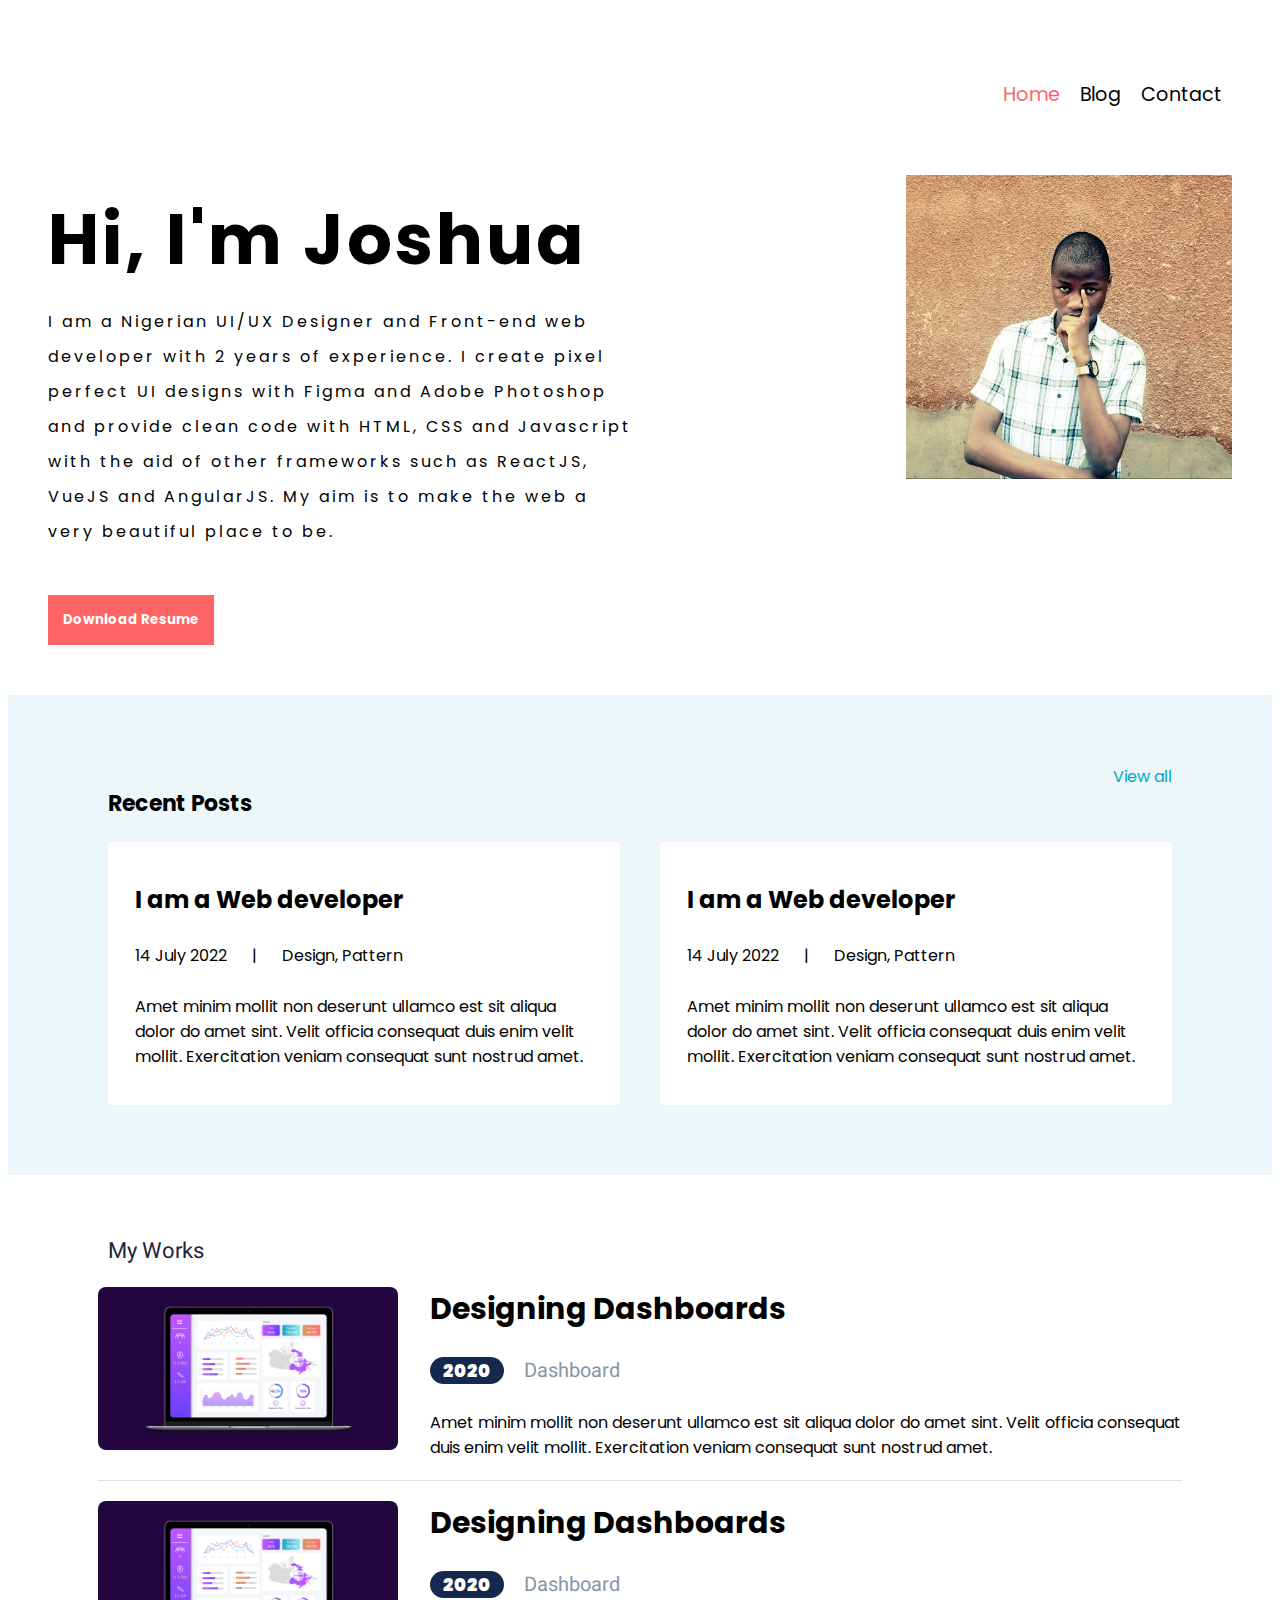
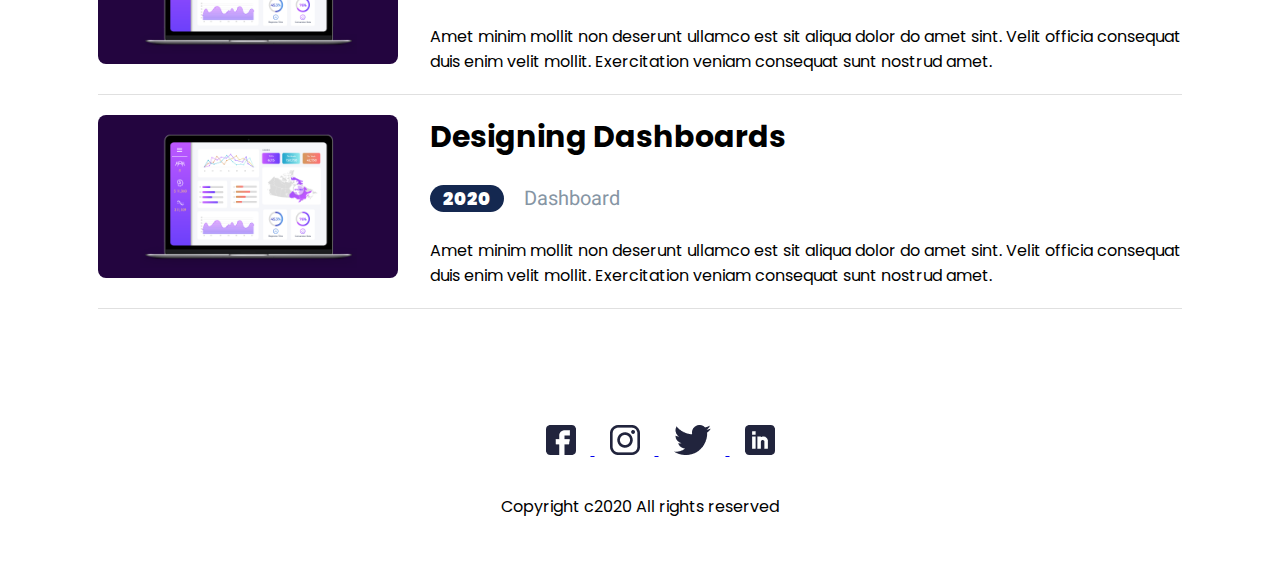
<file: index.html>
<!DOCTYPE html>
<html lang="en">

<head>
    <link rel="stylesheet" href="style.css">
    <title>Document</title>
    <link rel="preconnect" href="https://fonts.googleapis.com">
    <link rel="preconnect" href="https://fonts.gstatic.com" crossorigin>
    <link href="https://fonts.googleapis.com/css2?family=Heebo:wght@100;200;300;400;500;600;700&family=Poppins:wght@100;200;300;400;500&display=swap" rel="stylesheet">
</head>

<body>
    <header class="home-header">
        <nav>
        <ul class="home-ul">
            <li class="home-li"><a href="#" class="home-a active">Home</a></li>
            <li class="home-li"><a href="#" class="home-a">Blog</a></li>
            <li class="home-li"><a href="#" class="home-a">Contact</a></li>
        </ul>
    </header>
</nav>
    <section class="sect-1">
        <div id="leftSection">
            <h1>Hi, I'm Joshua</h1>
            <p>I am a Nigerian UI/UX Designer and Front-end web developer with 2 years of experience. I create
                pixel perfect UI designs with Figma and Adobe Photoshop and provide clean code with HTML, CSS and
                Javascript with the aid of other frameworks such as ReactJS, VueJS and AngularJS. My aim is to make the web
                a very beautiful place to be.
            </p>
            <button>Download Resume</button>
        </div>
        <div id="rightSection">
            <img src="profile.jpg" alt="My picture">
        </div>
    </section>

    <section class="sect-two">
        <div id="sect-two-first-child">
            <h3>Recent Posts</h3>
            <a href="">View all</a>
        </div>
        <div id="sect-two-second-child">
            <div class="sect-two-left">
                <h2>I am a Web developer</h2>
                <div class="title">
                <p>14 July 2022</p>
                <p>|</p>
                <p>Design, Pattern</p>
            </div>
            <p>Amet minim mollit non deserunt ullamco est sit aliqua dolor do amet sint. Velit officia consequat duis enim velit mollit. Exercitation veniam consequat sunt nostrud amet.</p>

            </div>


            <div class="sect-two-right">
                <h2>I am a Web developer</h2>
                <div class="title">
                <p>14 July 2022</p>
                <p>|</p>
                <p>Design, Pattern</p>
            </div>
            <div>
                        <p>Amet minim mollit non deserunt ullamco est sit aliqua dolor do amet sint. Velit officia consequat duis enim velit mollit. Exercitation veniam consequat sunt nostrud amet.</p>
            </div>
    </section>


    <section id="blog" class="sect-three container">
        <p>My Works</p>
        <div>
            <div class="img-container">
                <img class="sect-three-img" src="./dashboard.png" alt="dashboard" />
            </div>
            <div class="work-container">
                <h5>Designing Dashboards</h5>
                <div class="sect-three-date">
                    <p class="year">2020</p>
                    <p class="category">Dashboard</p>
                </div>
                <p>Amet minim mollit non deserunt ullamco est sit aliqua dolor do amet sint. Velit officia consequat
                    duis enim velit mollit. Exercitation veniam consequat sunt nostrud amet.</p>
            </div>
        </div>
        <div>
            <div class="img-container">
                <img class="sect-three-img" src="./dashboard.png" alt="dashboard" />
            </div>
            <div class="work-container">
                <h5>Designing Dashboards</h5>
                <div class="sect-three-date">
                    <p class="year">2020</p>
                    <p class="category">Dashboard</p>
                </div>
                <p>Amet minim mollit non deserunt ullamco est sit aliqua dolor do amet sint. Velit officia consequat
                    duis enim velit mollit. Exercitation veniam consequat sunt nostrud amet.</p>
            </div>
        </div>
        <div>
            <div class="img-container">
                <img class="sect-three-img" src="./dashboard.png" alt="dashboard" />
            </div>
            <div class="work-container">
                <h5>Designing Dashboards</h5>
                <div class="sect-three-date">
                    <p class="year">2020</p>
                    <p class="category">Dashboard</p>
                </div>
                <p>Amet minim mollit non deserunt ullamco est sit aliqua dolor do amet sint. Velit officia consequat
                    duis enim velit mollit. Exercitation veniam consequat sunt nostrud amet.</p>
            </div>
        </div>
    </section>

    <footer id="contact" class="footer">
        <ul>
            <a href="https://web.facebook.com" target="_blank" ><img class="footer-icons" src="./fb.png" alt="facebook-icon" /> </a>       
            <a href="https://www.instagram.com/joshuafamiroju/" target="_blank" ><img class="footer-icons" src="./insta.png" alt="instagram-icon" /> </a>           
            <a href="https://twitter.com/JoshuaFamiroju" target="_blank" ><img class="footer-icons" src="./twitter.png" alt="twitter-icon" /> </a>           
            <a href="https://www.linkedin.com" target="_blank" ><img class="footer-icons" src="./Linkedin.png" alt="linkedin-icon" /> </a>
        </ul>

        <p>Copyright c2020 All rights reserved </p>
    </footer>
</body>

</html>
</file>
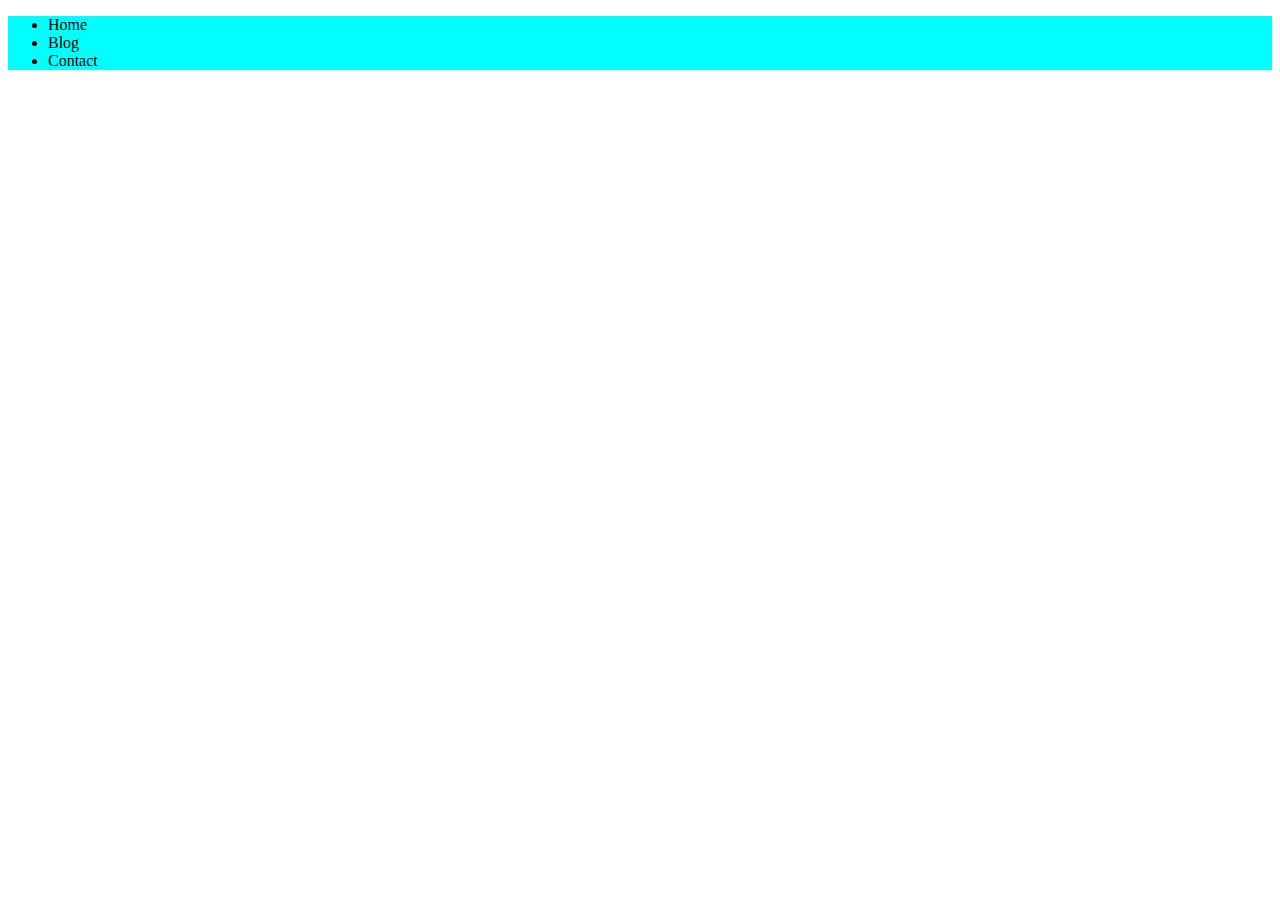
<file: New folder/index.html>
<!DOCTYPE html>
<html lang="en">
<head>
    <link rel="stylesheet" href="style.css">
    <meta charset="UTF-8">
    <meta http-equiv="X-UA-Compatible" content="IE=edge">
    <meta name="viewport" content="width=device-width, initial-scale=1.0">
    <title>FIT G</title>
</head>
<body>
   <section id="section1">
<header >
    <nav>
        <ul>
            <li>Home</li>
            <li>Blog</li>
            <li>Contact</li>
        </ul>
    </nav>
</header>
   </section>
</body>
</html>
</file>
<file: style.css>
*{
    font-family: 'Poppins', sans-serif;
}




.home-ul{
   text-decoration: none;
   list-style: none;
   display: flex;
   justify-content: flex-end;
   padding: 0 40px;
   margin-top: 80px;
}

.home-a{
    color: black;
    font-size: 20px;
    padding: 0 10px;
    font-weight: 400px;
    list-style: none;
    text-decoration: none;
}

.active{
    color: #FF6464;
}

#leftSection, #rightSection{
    padding: 50px 0;
    width: 50%;
    line-height: 35px;
    letter-spacing: 3px;
}

#leftSection{
    animation: fadeLeft 1.5s forwards ease-in-out;
}

.sect-1{
    padding: 0 40px;
    display: flex;

}

h1{
    font-size: 70px;
}
#rightSection img{
    float: right;
    width: 55%;
    position: relative;
}




@keyframes fadeLeft {
    from{
        opacity: 0;
        transform: translateX(1em);
    }

    to{
        opacity: 1;
        transform: translateX(4em);
    }
}

.home-a::before {  
    transform: scaleX(0);
    transform-origin: bottom right;
  }
  
  .home-a:hover::before {
    transform: scaleX(1);
    transform-origin: bottom left;
  }
  
  .home-a::before {
    content: " ";
    display: block;
    position: absolute;
    inset: 35px 0 0 0;
    height: 2px;
    width: auto;
    background: #142850;
    z-index: -1;
    transition: transform .3s ease;
  }
  
  .home-a{
    position: relative;
    font-size: 1.2rem
  }
  
  html {
    block-size: 100%;
    inline-size: 100%;
  }
  

  
  @media (orientation: landscape) {
    body {
      grid-auto-flow: column;
    }
  }

#leftSection button{
    background-color: #FF6464;
    border: 0;
    padding: 15px;
    margin-top: 30px;
    font-weight: bold;
    cursor: pointer;
    color: white;
}

.sect-two{
    background: #EDF7FA;
    padding: 70px 100px;
    margin: 0;
}

#sect-two-first-child{
    display: flex;
    justify-content: space-between;
}

#sect-two-first-child h3{
    font-size: 22px;
}

#sect-two-first-child a{
    font-style: normal;
    font-weight: 400;
    font-size: 16px;
    line-height: 24px;
    color: #00A8CC;
    text-decoration: none;
}

#sect-two-second-child{
    display: flex;
    justify-content: space-between;
}

.sect-two-left{
    background-color: #fff;                 
    width: 43%;
    padding: 20px 27px;
    border-radius: 4px;
}

.sect-two-right{
    background-color: #fff;
    width: 43%;
    padding: 20px 27px;
    border-radius: 4px;
}

.title p {
    margin: 0;
}
.title p:nth-child(even) {
    padding: 0px 25px;
}
.title {
    display: flex;
    margin: 26px 0;
}

.sect-three {
    padding-block: 60px;
}

.sect-three>p {
    font-family: 'Heebo';
    font-style: normal;
    font-weight: 400;
    font-size: 22px;
    color: #21243D;
    margin: 0 100px;
}

.sect-three>div {
    display: flex;
    justify-content: space-between;
    border-bottom: 1px solid #E0E0E0;
    padding: 20px 0;
    margin: 0 90px;
}

.sect-three .img-container {
    width: auto;
}

.sect-three>div>.work-container {
    margin-inline-start: 2rem;
    flex-grow: 1;
    width: auto;
}

.sect-three-date {
    display: flex;
    align-items: center;
    padding: 25px 0;
}

.sect-three>div h5 {
    font-size: 30px;
    font-weight: 700;
    line-height: 44px;
    margin: 0;
}

.sect-three>div p {
    margin: 0;
}

.sect-three-date>.year {
    background: #142850;
    border-radius: 16px;
    color: #fff;
    font-size: 18px;
    font-weight: 900;
    padding: 0px 13px;
    margin-right: 20px;
}

.sect-three-date>.category {
    font-family: 'Heebo';
    font-style: normal;
    font-weight: 400;
    font-size: 20px;
    line-height: 29px;
    color: #8695A4;
}

.sect-three img{
    width: 300px;
    border-radius: .5em;
}

.footer {
    display: flex;
    flex-direction: column;
    align-items: center;
    padding: 40px 0;
}
.footer-icons {
    margin: 0 15px;
}
</file>
<file: New folder/style.css>
#section1{
    background-color: cyan;
}
</file>
